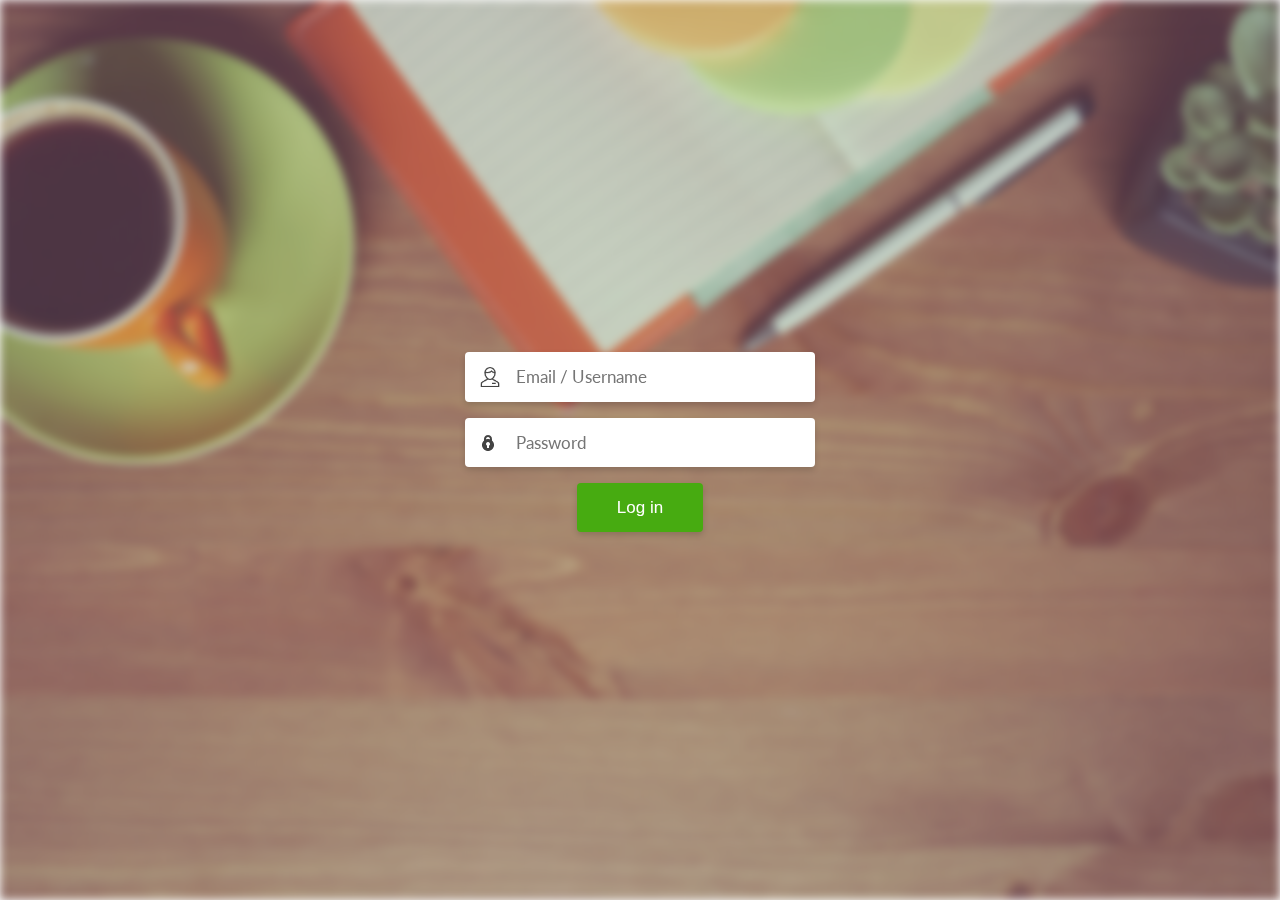
<file: Final Deliverables/Nutrition Assistaant Application/index.html>
<!DOCTYPE html>
<html lang="en">

<head>
    <meta charset="UTF-8">
    <title>Login Page with Background Image Example</title>
    <link rel="stylesheet" href="style.css">

</head>

<body>
    <!-- partial:index.partial.html -->
    <div id="bg"></div>

    <form action="formp.html" method="post">
        <div class="form-field">
            <input type="email" placeholder="Email / Username" required/>
        </div>

        <div class="form-field">
            <input type="password" placeholder="Password" required/> </div>

        <div class="form-field">
            <button class="btn" type="submit">Log in</button>
        </div>
    </form>
    <!-- partial -->

</body>

</html>
</file>
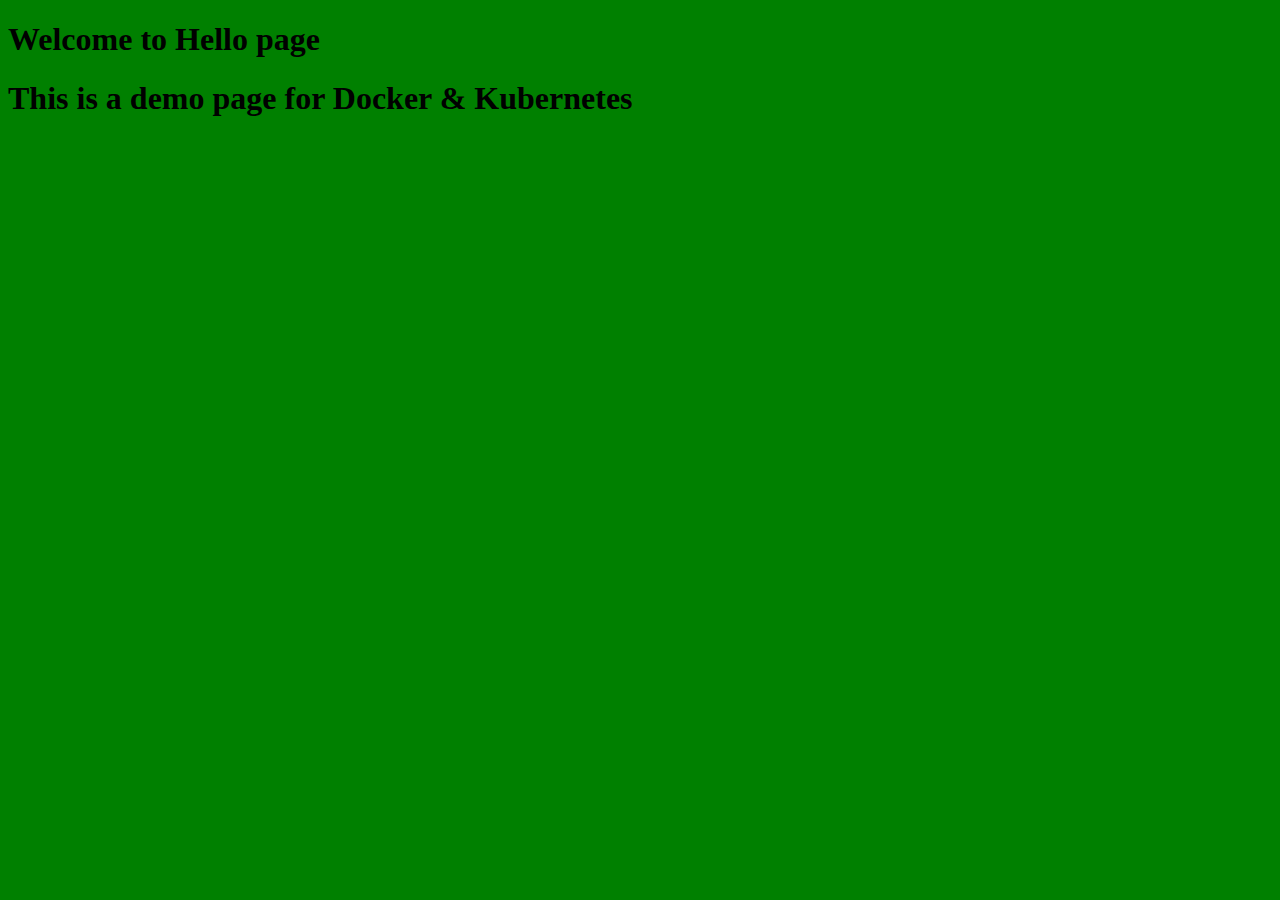
<file: Assignments/M Pavithra/Assignment 4/templates/index.html>
<!DOCTYPE html>
<html lang="en">
<head>
    <meta charset="UTF-8">
    <title>FlaskBlog</title>
</head>
<body style="background-color:green;">
   <h1>Welcome to Hello page</h1>
   <h1>This is a demo page for Docker & Kubernetes</h1>
</body>
</html>
</file>
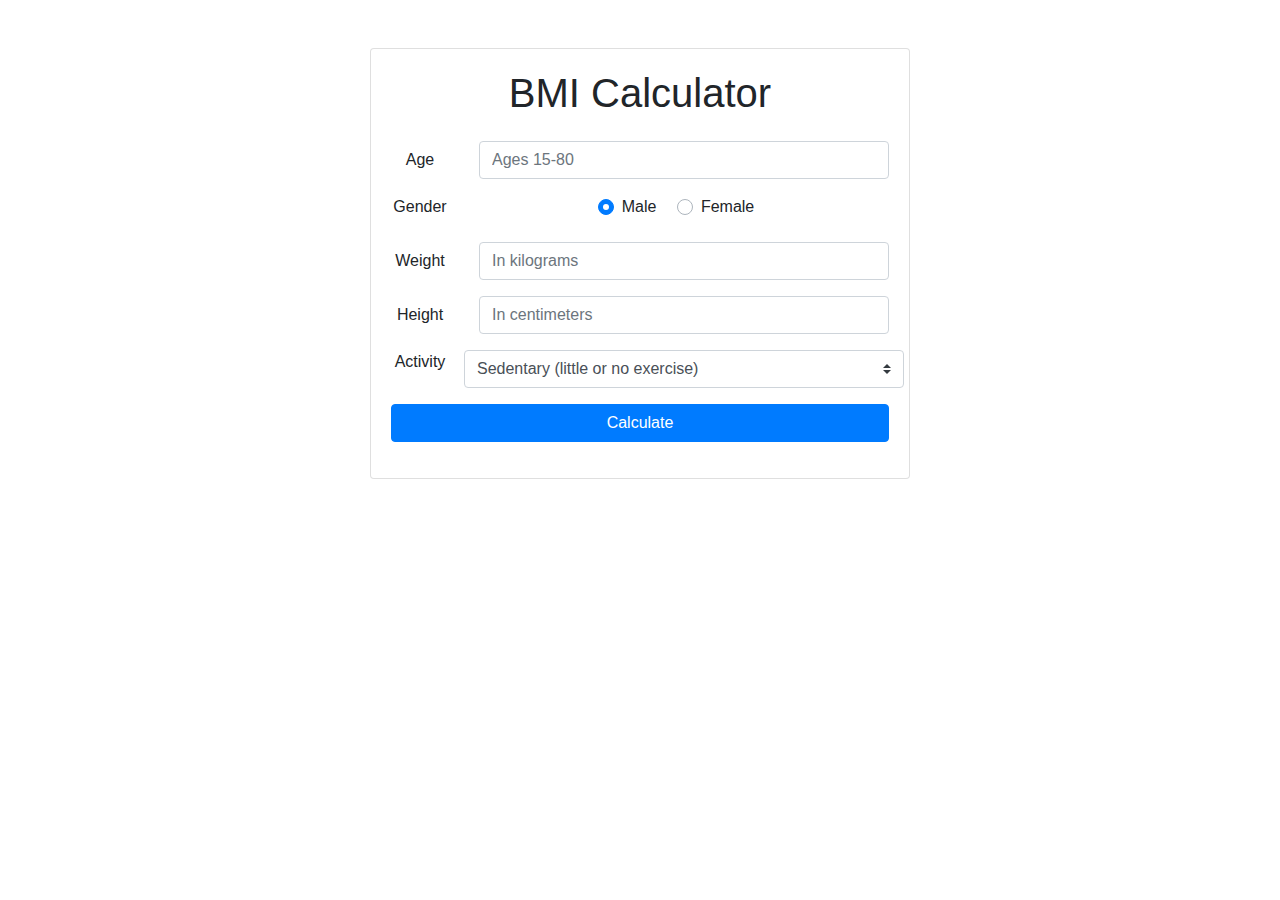
<file: Final Deliverables/Nutrition Assistaant Application/bmi.html>
<!doctype html>
<html lang="en">

<head>
    <!-- Required meta tags -->
    <meta charset="utf-8">
    <meta name="viewport" content="width=device-width, initial-scale=1, shrink-to-fit=no">

    <!-- Bootstrap CSS -->
    <link rel="stylesheet" href="https://stackpath.bootstrapcdn.com/bootstrap/4.5.2/css/bootstrap.min.css" integrity="sha384-JcKb8q3iqJ61gNV9KGb8thSsNjpSL0n8PARn9HuZOnIxN0hoP+VmmDGMN5t9UJ0Z" crossorigin="anonymous">

    <title>BMI Calculator</title>

    <style>
        #loading,
        #results {
            display: none;
        }
        
        #loading {
            width: 100%;
        }
    </style>
</head>

<body>
    <div class="container">
        <div class="row">
            <div class="col-lg-6 mx-auto">
                <div class="card card-body text-center mt-5">
                    <h1 class="heading display-5 pb-3">BMI Calculator</h1>
                    <form id="calorie-form">

                        <div class="form-group row">
                            <label for="age" class="col-sm-2 col-form-label">Age</label>
                            <div class="col-sm-10">
                                <input type="number" class="form-control" id="age" placeholder="Ages 15-80" required>
                            </div>
                        </div>

                        <fieldset class="form-group">
                            <div class="row">
                                <legend class="col-form-label col-sm-2 pt-0">Gender</legend>
                                <div class="col-sm-10" id="form-radio">
                                    <div class="custom-control custom-radio custom-control-inline">
                                        <input type="radio" id="male" name="customRadioInline1" class="custom-control-input" checked="checked">
                                        <label class="custom-control-label" for="male">Male</label>
                                    </div>
                                    <div class="custom-control custom-radio custom-control-inline">
                                        <input type="radio" id="female" name="customRadioInline1" class="custom-control-input">
                                        <label class="custom-control-label" for="female">Female</label>
                                    </div>
                                </div>
                            </div>
                        </fieldset>

                        <div class="form-group row">
                            <label for="weight" class="col-sm-2 col-form-label">Weight</label>
                            <div class="col-sm-10">
                                <input type="number" class="form-control" id="weight" placeholder="In kilograms" required>
                            </div>
                        </div>

                        <div class="form-group row">
                            <label for="height" class="col-sm-2 col-form-label">Height</label>
                            <div class="col-sm-10">
                                <input type="number" class="form-control" id="height" placeholder="In centimeters" required>
                            </div>
                        </div>

                        <div class="form-group row">
                            <legend class="col-form-label col-sm-2 pt-0">Activity</legend>
                            <select class="custom-select col-sm-10" id="list" required>
                  <option selected value="1">Sedentary (little or no exercise)</option>
                  <option value="2">Lightly active (light exercise/sports 1-3 days/week)</option>
                  <option value="3">Moderately active (moderate exercise/sports 3-5 days/week)</option>
                  <option value="4">Very active (hard exercise/sports 6-7 days a week)</option>
                  <option value="5">Extra active (very hard exercise/sports & physical job or 2x training)</option>
                </select>
                        </div>

                        <div class="form-group">
                            <input type="submit" value="Calculate" class="btn btn-primary btn-block">
                        </div>

                    </form>

                    <div id="loading">
                        <img src="./img/Loading.gif" alt="">
                    </div>

                    <div id="results" class="pt-4">
                        <h5>Total BMI</h5>
                        <div class="form-group">
                            <div class="input-group">
                                <input type="number" class="form-control" id="total-calories" disabled>
                            </div>
                        </div>
                    </div>
                </div>
            </div>
        </div>
    </div>


    <script src="https://code.jquery.com/jquery-3.5.1.slim.min.js" integrity="sha384-DfXdz2htPH0lsSSs5nCTpuj/zy4C+OGpamoFVy38MVBnE+IbbVYUew+OrCXaRkfj" crossorigin="anonymous"></script>
    <script src="https://cdn.jsdelivr.net/npm/popper.js@1.16.1/dist/umd/popper.min.js" integrity="sha384-9/reFTGAW83EW2RDu2S0VKaIzap3H66lZH81PoYlFhbGU+6BZp6G7niu735Sk7lN" crossorigin="anonymous"></script>
    <script src="https://stackpath.bootstrapcdn.com/bootstrap/4.5.2/js/bootstrap.min.js" integrity="sha384-B4gt1jrGC7Jh4AgTPSdUtOBvfO8shuf57BaghqFfPlYxofvL8/KUEfYiJOMMV+rV" crossorigin="anonymous"></script>
    <script src="js/script.js"></script>
</body>

</html>
</file>
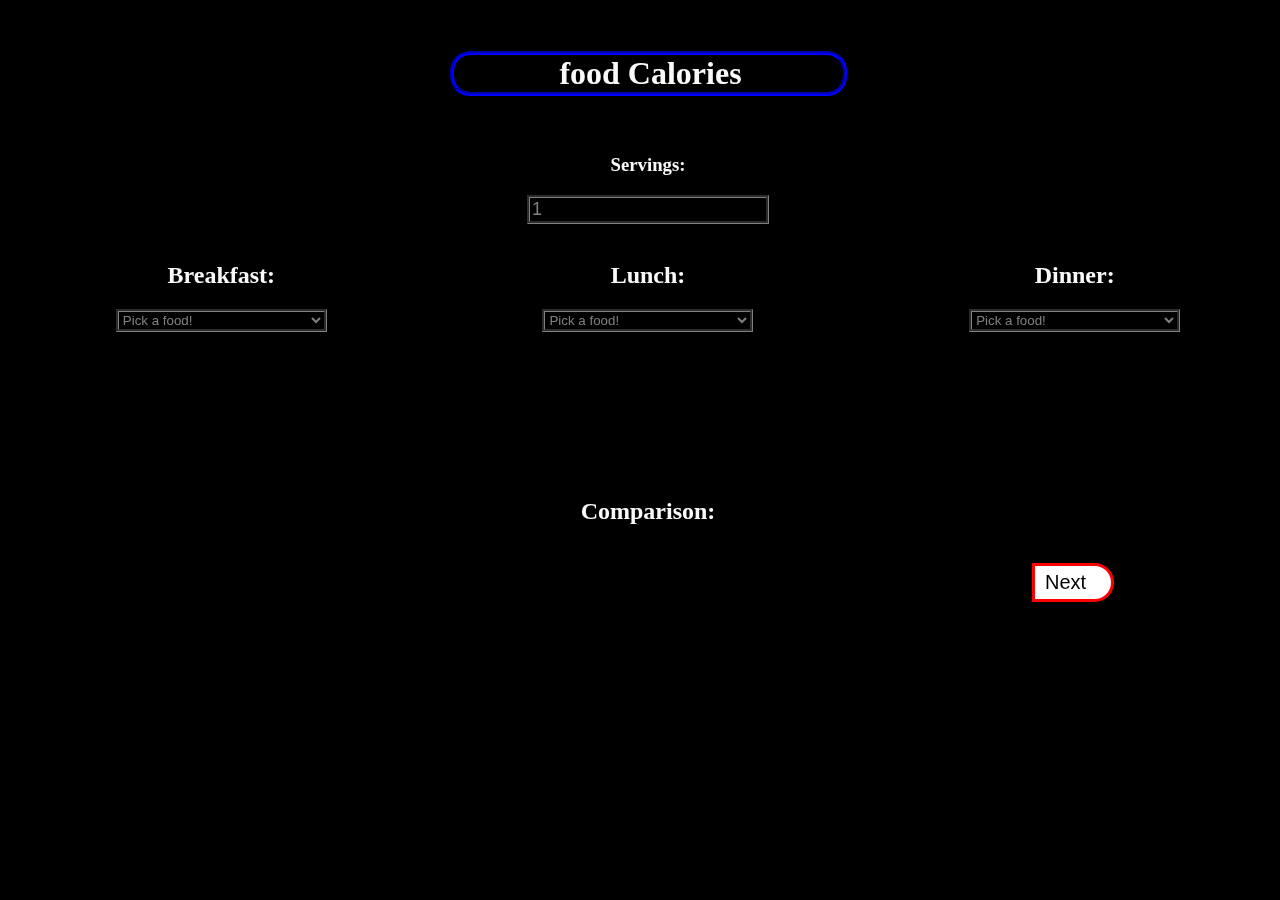
<file: Final Deliverables/Nutrition Assistaant Application/calories.html>
<html>


<head>

    <link rel="stylesheet" href="calories.css">
</head>

<body>
    <center>
        <h1>food Calories</h1><br>
        <label>
    <h3>Servings:</h3>
    <input type="number" id="numberOfStocks" value="1" min="0" />
  </label><br><br>

        <div>
            <div class="side">
                <h2>Breakfast<span class="servingUnit"></span>:</h2>
                <select class="selectStock">
                <option value="-1">Pick a food!</option>
            </select>
                <br>
                <br>
                <div class="result"></div>
            </div>
            <div class="side">
                <h2>Lunch<span class="servingUnit"></span>:</h2>
                <select class="selectStock">
                <option value="-1">Pick a food!</option>
            </select>
                <br>
                <br>
                <div class="result"></div>
            </div>
            <div class="side">
                <h2>Dinner<span class="servingUnit"></span>:</h2>
                <select class="selectStock">
                <option value="-1">Pick a food!</option>
            </select>
                <br>
                <br>
                <div class="result"></div>
            </div>

        </div>
        <div class="comparison">
            <h2>Comparison:</h2>
            <br>
            <div class="result"></div>
        </div>
    </center>
    <form action="bmi.html" method="post">
        <button>Next</button>
    </form>
    <script src="https://ajax.googleapis.com/ajax/libs/jquery/2.1.1/jquery.min.js"></script>
    <script type="text/javascript" src="js/calory.js"></script>
</body>

</html>
</file>
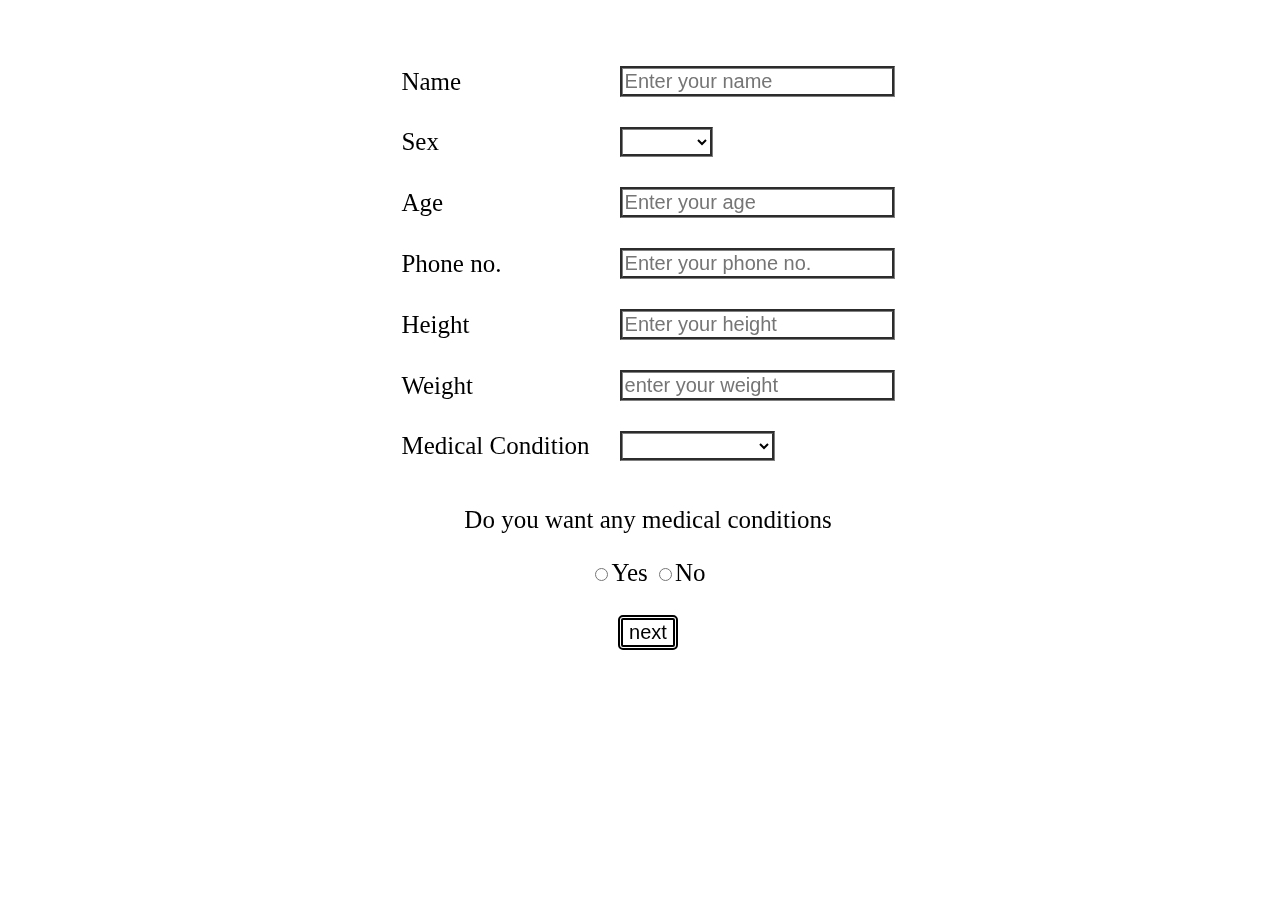
<file: Final Deliverables/Nutrition Assistaant Application/formp.html>
<html>

<head>
    <style>
        body {
            background-image: url('https://www.expatrio.com/sites/default/files/styles/image_slider/public/2022-05/hermes-rivera-Ww8eQWjMJWk-unsplash_3.jpg?itok=aqyA4cvZ');
            position: fixed;
            left: 0;
            top: 0;
            width: 100%;
            height: 100%;
            background-size: cover;
        }
        
        form {
            margin-top: 3%;
            font-size: 25px;
        }
        
        table {
            font-size: 25px;
        }
        
        input,
        select,
        option {
            font-size: 20px;
            background-color: transparent;
            color: black;
            border: 3px groove gray;
            cursor: pointer;
        }
        
        button {
            border: 5px double black;
            border-radius: 5px;
            padding-left: 6px;
            columns: rgb(159, 1, 1);
            background: transparent;
            font-size: 20px;
            cursor: pointer;
        }
        
        button:hover {
            border: 5px groove red;
            border-radius: 5px;
            padding-left: 6px;
            columns: rgb(3, 3, 3);
            background: gray;
            font-size: 20px;
            cursor: pointer;
        }
    </style>
</head>

<body>
    <div id="bg"></div>
    <form action="calories.html" method="post">
        <center>
            <table cellpadding="10" cellspacing="10">
                <tr>
                    <td>Name</td>
                    <td><input type="text" name="name" placeholder="Enter your name" required></td>
                </tr>
                <tr>
                    <td>Sex</td>
                    <td><select required>
                        <option value=""></option>
                        <option value="male">Male</option>
                        <option value="female">Female</option>
                    </select></td>
                </tr>
                <tr>
                    <td>Age</td>
                    <td><input type="tel" name="age" pattern="[0-9]{2}" placeholder="Enter your age" required> </td>
                </tr>
                <tr>
                    <td>Phone no.</td>
                    <td><input type="tel" name="number" pattern="[0-9]{10}" placeholder="Enter your phone no." required></td>
                </tr>
                <tr>
                    <td>Height</td>
                    <td><input type="number" name="height" placeholder="Enter your height" required></td>
                </tr>
                <tr>
                    <td>Weight</td>
                    <td><input type="number" name="weight" placeholder="enter your weight" required></td>
                </tr>
                <tr>
                    <td>Medical Condition</td>
                    <td>
                        <select required>
                            <option value=""></option>
                            <option value="diabetes">Diabetes</option>
                            <option value="pre-diabetes">Pre-Diabetes</option>
                            <option value="hypertension">Hypertension</option>
                            <option value="pcos">PCOS</option>
                            <option value="thyroid">Thyroid</option>
                            <option value="physical injury">Physical Injury</option>
                            <option value="sleep issue">Sleep issue</option>
                            <option value="depression">Depression</option>
                            <option value="anger issue">Anger Issue</option>
                            <option value="loneliness">Loneliness</option>
                        </select>
                    </td>
                </tr>
            </table>
            <p>Do you want any medical conditions </p>
            <input type="radio" name="nutri" id="yes" value="yes">Yes
            <input type="radio" name="nutri" id="no" value="No">No<br><br>
            <button>next</button>
        </center>
    </form>
</body>

</html>
</file>
<file: Final Deliverables/Nutrition Assistaant Application/style.css>
@import url("https://fonts.googleapis.com/css?family=Lato:400,700");
#bg {
    background-image: url('img/background.jpg');
    position: fixed;
    left: 0;
    top: 0;
    width: 100%;
    height: 100%;
    background-size: cover;
    filter: blur(5px);
}

body {
    font-family: 'Lato', sans-serif;
    color: #4A4A4A;
    display: flex;
    justify-content: center;
    align-items: center;
    min-height: 100vh;
    overflow: hidden;
    margin: 0;
    padding: 0;
}

form {
    width: 350px;
    position: relative;
}

form .form-field::before {
    font-size: 20px;
    position: absolute;
    left: 15px;
    top: 17px;
    color: #888888;
    content: " ";
    display: block;
    background-size: cover;
    background-repeat: no-repeat;
}

form .form-field:nth-child(1)::before {
    background-image: url(img/user-icon.png);
    width: 20px;
    height: 20px;
    top: 15px;
}

form .form-field:nth-child(2)::before {
    background-image: url(img/lock-icon.png);
    width: 16px;
    height: 16px;
}

form .form-field {
    display: -webkit-box;
    display: -ms-flexbox;
    display: flex;
    -webkit-box-pack: justify;
    -ms-flex-pack: justify;
    justify-content: space-between;
    -webkit-box-align: center;
    -ms-flex-align: center;
    align-items: center;
    margin-bottom: 1rem;
    position: relative;
}

form input {
    font-family: inherit;
    width: 100%;
    outline: none;
    background-color: #fff;
    border-radius: 4px;
    border: none;
    display: block;
    padding: 0.9rem 0.7rem;
    box-shadow: 0px 3px 6px rgba(0, 0, 0, 0.16);
    font-size: 17px;
    color: #4A4A4A;
    text-indent: 40px;
}

form .btn {
    outline: none;
    border: none;
    cursor: pointer;
    display: inline-block;
    margin: 0 auto;
    padding: 0.9rem 2.5rem;
    text-align: center;
    background-color: #47AB11;
    color: #fff;
    border-radius: 4px;
    box-shadow: 0px 3px 6px rgba(0, 0, 0, 0.16);
    font-size: 17px;
}
</file>
<file: Final Deliverables/Nutrition Assistaant Application/calories.css>
body {
    margin-top: 4%;
    background-color: black;
    position: fixed;
    left: 0;
    top: 0;
    width: 100%;
    height: 100%;
    background-size: cover;
    color: rgb(250, 250, 250);
}

h1 {
    border: 4px groove blue;
    padding-left: 5px;
    border-radius: 20px;
    width: 30%;
}

.side {
    width: 33.333%;
    display: inline-block;
    float: left;
}

.comparison {
    margin-top: 20%;
}

.result {
    color: rgb(0, 255, 4);
}

input,
select {
    background-color: transparent;
    color: rgb(0, 0, 0);
    border: 3px groove gray;
    cursor: pointer;
    color: GRAY;
}

input,
select:hover {
    font-size: 18px;
}

button {
    border: 3px solid red;
    background-color: white;
    padding: 5px 25px 5px 10px;
    color: black;
    border-top-right-radius: 70px;
    border-bottom-right-radius: 70px;
    font-size: 20px;
    cursor: pointer;
    margin-left: 80%;
    margin-bottom: 5%;
}

button:hover {
    border: 3px solid red;
    background-color: rgb(6, 6, 6);
    padding: 5px 25px 5px 10px;
    color: rgb(255, 255, 255);
    border-top-right-radius: 70px;
    border-bottom-right-radius: 70px;
    font-size: 24px;
    cursor: pointer;
    margin-left: 80%;
    margin-bottom: 5%;
}
</file>
